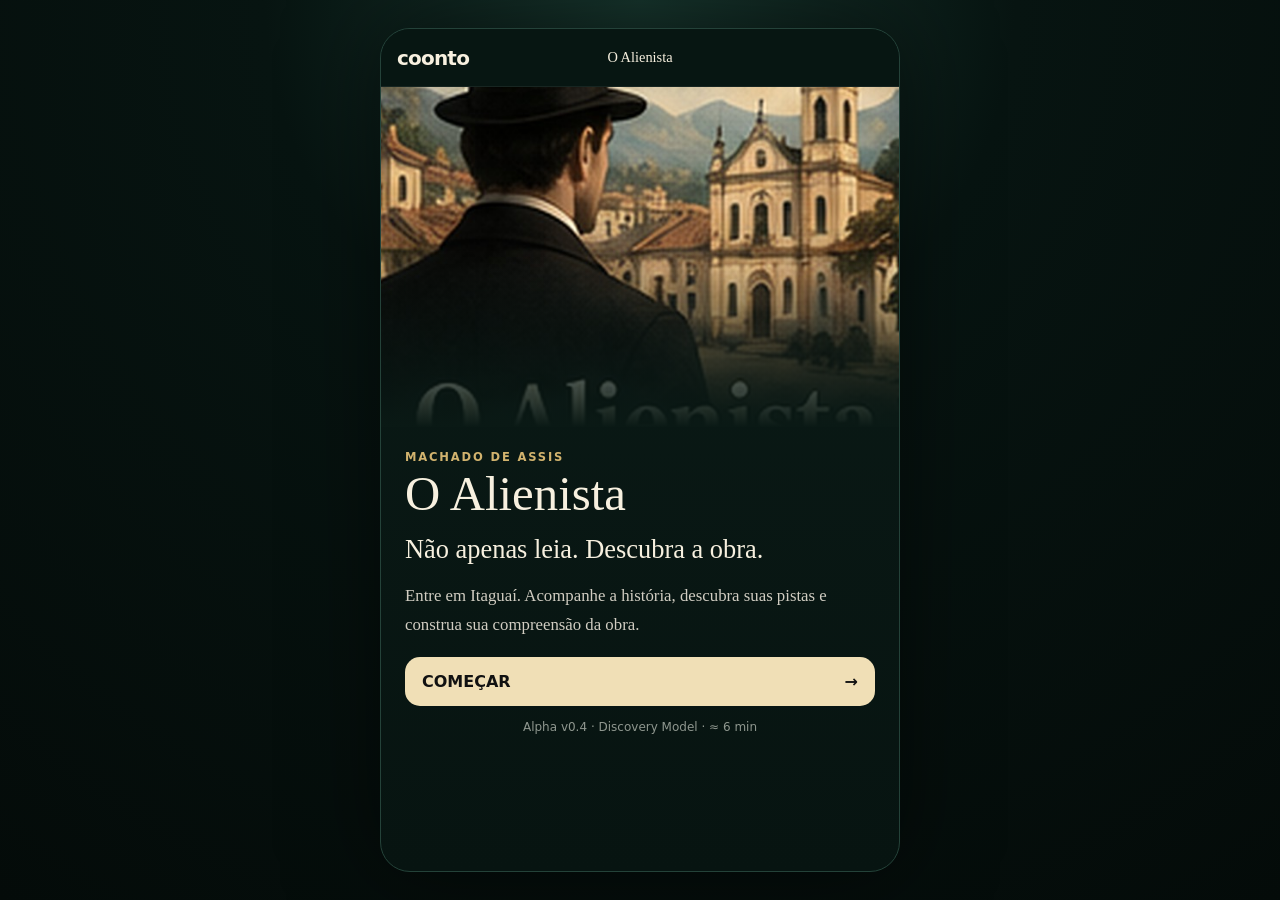
<file: index.html>
<!doctype html>
<html lang="pt-BR">
<head>
  <meta charset="utf-8">
  <meta name="viewport" content="width=device-width,initial-scale=1,viewport-fit=cover">
  <meta name="theme-color" content="#071411">
  <title>Coonto Alpha v0.4.2 — Discovery Model</title>
  <link rel="stylesheet" href="styles.css">
</head>
<body>
  <div id="app"></div>
  <script src="app.js"></script>
</body>
</html>
</file>
<file: styles.css>
/* Coonto Alpha v0.4 — Discovery Model
   Add this after the existing stylesheet or replace styles.css with this file.
*/
:root{
  --bg:#06110f;--panel:#0a1915;--cream:#f0dfb6;--ink:#f7f0df;
  --muted:#b9b5aa;--gold:#d2b36e;--teal:#48d6b2;--line:#294039;
}
*{box-sizing:border-box}
html,body{margin:0;min-height:100%;background:#06110f;color:var(--ink)}
body{font-family:Inter,ui-sans-serif,system-ui,-apple-system,Segoe UI,sans-serif;
background:radial-gradient(circle at 50% 0,#17352d 0,#071411 34%,#040b09 100%)}
button,textarea{font:inherit}
button{cursor:pointer}
.phone{width:min(100%,520px);min-height:100vh;margin:0 auto;background:linear-gradient(#0b1b17,#071411);
box-shadow:0 0 90px #0008;overflow:hidden}
.topbar{height:58px;padding:0 16px;display:grid;grid-template-columns:1fr 1fr 1fr;align-items:center;
position:sticky;top:0;z-index:20;background:#081713ee;backdrop-filter:blur(12px);border-bottom:1px solid #ffffff10}
.brand{font-size:1.25rem;font-weight:900;letter-spacing:-.04em}
.work{text-align:center;font-family:Georgia,serif;font-size:.9rem}
.progress{text-align:right;font-size:.75rem;color:#d8cab0}

.hero{height:340px;background-size:cover;background-position:center;position:relative;overflow:hidden}
.hero:after{content:"";position:absolute;inset:48% 0 0;background:linear-gradient(transparent,#0a1915)}
.live-still{animation:scene-settle 3.2s cubic-bezier(.2,.7,.2,1) both}
.live-still .motion-layer{position:absolute;inset:-3%;background:inherit;pointer-events:none}
@keyframes scene-settle{
  0%{transform:scale(1.045);filter:saturate(.92) brightness(.88)}
  65%{transform:scale(1.015);filter:saturate(1) brightness(1)}
  100%{transform:scale(1);filter:none}
}
@media (prefers-reduced-motion:reduce){.live-still{animation:none}}

.content{padding:24px 24px 38px}
.home-content{margin-top:-1px}
.smallcaps,.eyebrow{font-size:.72rem;font-weight:800;letter-spacing:.16em;color:var(--gold);text-transform:uppercase}
h1{font:3.05rem/.95 Georgia,serif;margin:7px 0 16px}
h2{font:2rem/1.08 Georgia,serif;margin:7px 0 20px}
.lead{font:1.65rem/1.22 Georgia,serif;margin:.2rem 0 16px}
.copy,.body-copy{color:#d1cdc2;line-height:1.68;font-family:Georgia,serif;font-size:1.05rem}
.body-copy p{margin:0 0 22px}
.instruction{color:#aaa69d;line-height:1.55;margin:-4px 0 18px}

.section-head{display:flex;align-items:flex-start;gap:12px;justify-content:space-between}
.section-head>div:first-child{flex:1}
.audio-icon{width:34px;height:34px;flex:0 0 34px;border-radius:50%;border:1px solid #69756d;
background:#071411aa;color:var(--cream);display:grid;place-items:center;padding:0;font-size:.75rem}
.audio-icon:hover{border-color:var(--gold)}

.primary{width:100%;margin-top:18px;padding:15px 17px;border:0;border-radius:15px;background:var(--cream);color:#111;
font-weight:900;display:flex;justify-content:space-between}
.primary.disabled{opacity:.38;cursor:not-allowed}
.secondary{width:100%;margin-top:10px;padding:13px;border:1px solid #43554d;border-radius:14px;background:transparent;color:#bdb8ac}
.meta{font-size:.75rem;color:#8f978f;text-align:center;margin-top:14px}

.choices{display:grid;gap:11px}
.choices button{background:#091713;color:var(--ink);border:1px solid #655f51;border-radius:14px;padding:15px;text-align:left;
display:flex;gap:12px;align-items:flex-start}
.choices button:hover,.choices button.selected{border-color:var(--teal);background:#0c211b}
.choices b{font-family:Georgia,serif;font-size:1.03rem}
.choices small{display:block;color:#aaa69d;margin-top:5px;line-height:1.4}
.choice-code{border:1px solid #6d746c;width:28px;height:28px;display:grid;place-items:center;border-radius:50%;font-size:.75rem;flex:none}
.multi .check{width:23px;height:23px;border:1px solid #66746c;border-radius:6px;display:grid;place-items:center;color:var(--teal);flex:none}

.feedback-screen{padding-top:54px;min-height:calc(100vh - 58px);display:flex;flex-direction:column;justify-content:center}
.discovery-mark{font-size:3rem;color:var(--teal);margin-bottom:18px}
.result-label{display:inline-block;align-self:flex-start;border:1px solid #357e69;color:#83e8ce;border-radius:999px;padding:8px 11px;
font-size:.7rem;font-weight:900;letter-spacing:.06em}
.mini-connection,.concept-chain{display:flex;gap:9px;align-items:center;justify-content:center;flex-wrap:wrap;margin:24px 0;
font-size:.72rem;font-weight:900;letter-spacing:.08em}
.mini-connection span,.concept-chain span{border:1px solid #3d6155;background:#0c211b;padding:10px 12px;border-radius:999px}
.mini-connection i,.concept-chain i{font-style:normal;color:var(--gold)}

.evidence-list{display:grid;gap:12px}
.evidence-card{width:100%;display:grid;grid-template-columns:34px 1fr;gap:12px;align-items:center;text-align:left;
border:1px solid #625d51;background:#091713;color:var(--ink);padding:16px;border-radius:15px}
.evidence-card span{width:30px;height:30px;border:1px solid #657268;border-radius:50%;display:grid;place-items:center;color:var(--gold)}
.evidence-card p{margin:0;font-family:Georgia,serif;line-height:1.45}

.contrast-grid{display:grid;gap:10px;margin:20px 0}
.contrast-card{padding:18px;border:1px solid #334b42;border-radius:16px;background:#091713}
.contrast-card p{font:1rem/1.55 Georgia,serif;color:#d2cdc0;margin:10px 0 0}
.contrast-arrow{text-align:center;color:var(--gold);font-size:1.5rem}
.question-box{margin-top:24px}
.compact-choices{margin-top:14px}
.compact-choices button{display:block}

.recall-screen textarea{width:100%;min-height:130px;margin-top:16px;background:#091713;color:var(--ink);
border:1px solid #4c5e56;border-radius:15px;padding:15px;resize:vertical;line-height:1.5}
.recall-screen textarea:focus{outline:1px solid var(--teal)}

.knowledge-map{margin:24px 0;padding:25px 18px;border:1px solid #254238;border-radius:22px;background:radial-gradient(circle,#10261f,#071411 72%);
display:flex;flex-direction:column;align-items:center}
.km-node{border:1px solid #657069;border-radius:999px;padding:9px 14px;font-size:.72rem;letter-spacing:.08em;font-weight:800}
.km-node.root{border-color:var(--gold)}
.km-node.discovered{border-color:var(--teal);background:#103329}
.km-node.strong{box-shadow:0 0 25px #48d6b225}
.km-line{width:2px;height:21px;background:#526159}
.km-branch{width:100%;display:flex;justify-content:space-around;position:relative;margin-top:24px}
.km-branch:before{content:"";position:absolute;top:-13px;left:23%;right:23%;height:1px;background:#516058}
.km-node.small{font-size:.64rem}
.km-mystery{margin-top:28px;width:36px;height:36px;border:1px dashed #5c6761;border-radius:50%;display:grid;place-items:center;color:#7f8983}

.progress-grid{display:grid;grid-template-columns:repeat(3,1fr);gap:8px}
.progress-grid div{border:1px solid #2c443b;border-radius:13px;padding:12px 8px;text-align:center}
.progress-grid strong{display:block;font:1.55rem Georgia,serif;color:var(--cream)}
.progress-grid span{font-size:.68rem;color:#aaa69d;line-height:1.2}
.center{text-align:center}
.final-chain{margin:28px 0}
.final-chain span{font-size:.62rem;padding:8px 9px}

@media(min-width:800px){
 body{padding:28px 0}
 .phone{min-height:calc(100vh - 56px);border:1px solid #244239;border-radius:30px}
}

/* v0.4.1 — review refinements */
.observation-feedback{
  padding-top:38px;
  min-height:auto;
  justify-content:flex-start;
}
.observation-feedback h2{margin-top:8px}
.observation-feedback .mini-connection{margin:22px 0 8px}
.section-head .audio-icon{margin-top:2px}


/* ============================================
   Coonto Alpha v0.4.2 — Consistency Pass
   ============================================ */

/* Same event, new look: tighter observation crop */
.hero-observe{
  background-size:145% auto;
  background-position:46% 43%;
  height:300px;
}

/* Slightly quieter visual for interpretation */
.hero-soft{
  height:220px;
  opacity:.82;
  filter:saturate(.86) contrast(.97);
}

/* Keep play attached to title area */
.section-head{
  position:relative;
}
.section-head .audio-icon{
  margin-top:4px;
  align-self:flex-start;
}
.section-head .eyebrow:empty{
  display:none;
}

/* Compact visual feedback instead of empty full-screen card */
.visual-feedback{
  padding-top:26px;
  min-height:auto;
  justify-content:flex-start;
}
.feedback-visual{
  height:118px;
  margin:-2px 0 24px;
  border-radius:18px;
  border:1px solid #27443a;
  background-size:cover;
  background-position:center;
  position:relative;
  overflow:hidden;
}
.feedback-visual:after{
  content:"";
  position:absolute; inset:0;
  background:linear-gradient(90deg,#07141133,#071411aa);
}
.feedback-city{
  background-image:url("assets/images/revolta-multidao.jpg");
  background-position:50% 55%;
}
.feedback-casa{
  background-image:url("assets/images/revolta-casa-verde.jpg");
  background-position:50% 48%;
}

/* Discovery animation: appears, then rests */
.animated-chain > *{
  opacity:0;
  transform:translateY(6px);
  animation:discover-link .32s ease-out forwards;
  animation-delay:calc(var(--i) * .30s);
}
@keyframes discover-link{
  to{opacity:1;transform:translateY(0)}
}
@media(prefers-reduced-motion:reduce){
  .animated-chain > *{animation:none;opacity:1;transform:none}
}

/* Contrast becomes visibly before/after */
.contrast-card.with-thumb{
  display:grid;
  grid-template-columns:92px 1fr;
  gap:14px;
  align-items:stretch;
}
.contrast-thumb{
  min-height:106px;
  border-radius:12px;
  background-size:cover;
  background-position:center;
  border:1px solid #314c42;
}
.before-thumb{
  background-image:url("assets/images/casa-verde.jpg");
}
.after-thumb{
  background-image:url("assets/images/revolta-multidao.jpg");
}

/* Bacamarte gets his own framing rather than the generic facade */
.hero-bacamarte{
  height:310px;
  background-size:cover;
  background-position:50% 32%;
}

/* Narration blocks get consistent spacing */
.body-copy p{
  margin-bottom:22px;
}

/* Small screens */
@media(max-width:430px){
  .contrast-card.with-thumb{
    grid-template-columns:76px 1fr;
  }
  .feedback-visual{height:100px}
}
</file>
